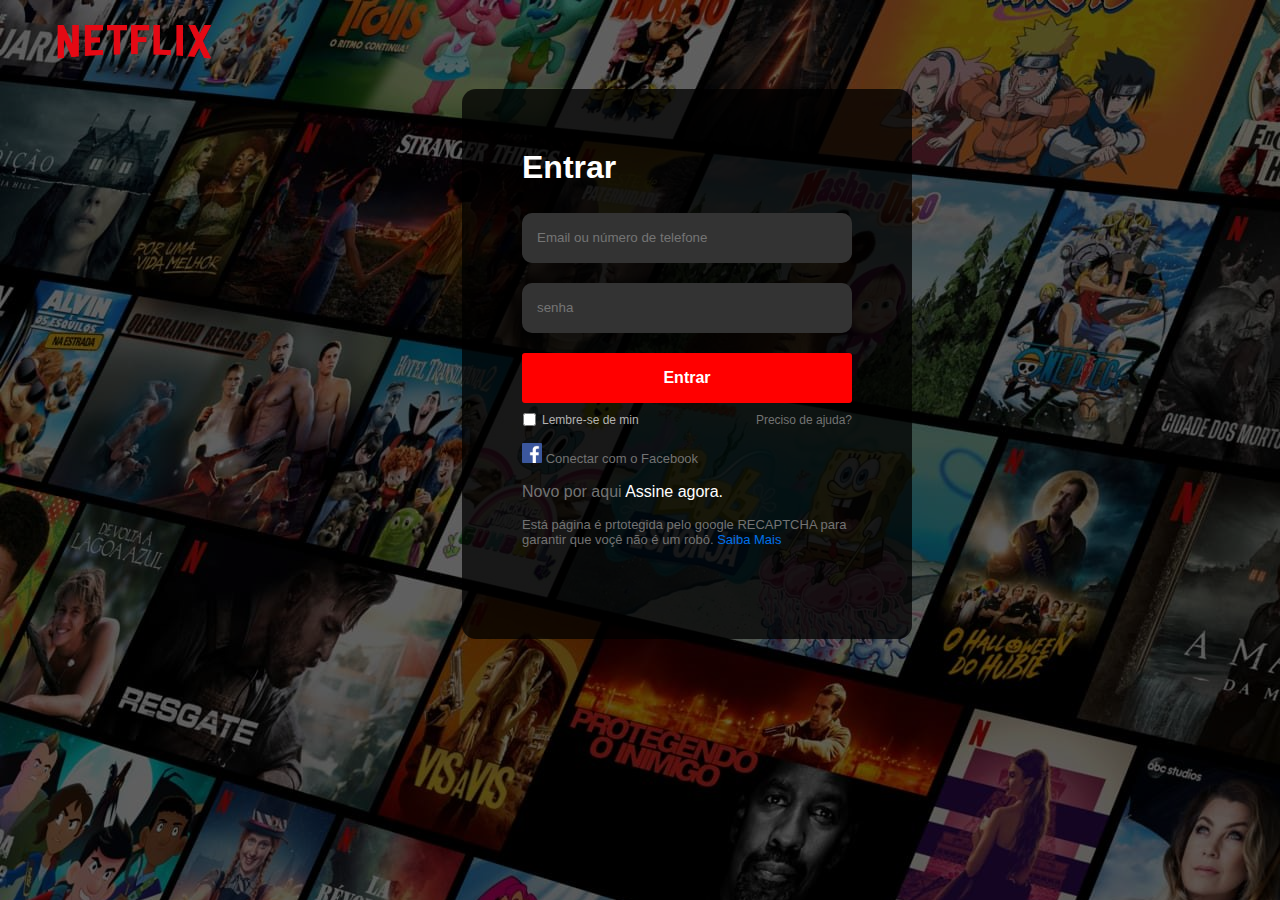
<file: index.html>
<!DOCTYPE html>
<html lang="PT-BR">
<head>
    <meta charset="UTF-8">
    <meta http-equiv="X-UA-Compatible" content="IE=edge">
    <meta name="viewport" content="width=device-width, initial-scale=1.0">
    <link rel="stylesheet" href="/assets/css/style.css">
    <link rel="icon" type="image/png" sizes="16x16" href="/favicon-16x16.png">

   
    <title>Netflix / Login</title>
</head>
<body>
    <div class="header">

        <div class="logo">
            <a href="#">
                <img src="/assets/img/netflixlogo.png" alt="">
            </a>
        </div>
    </div>

    <div class="login_body">
        <div class="login_box">
            <h2>Entrar</h2>
            <form>
                <div class="input_box">
                    <input type required ="Email" placeholder="Email ou número de telefone ">

                </div>

                <div class="input_box">
                    <input type required ="password" placeholder="senha">

                </div>

              <div>
                <button class=" submit">Entrar</button>
              </div>

            </form>
            
            <div class="suport">
                <div class="remember">
                    <span><input type="checkbox" style="margin:0; padding: 0; height: 13px;"></span>
                    <span>Lembre-se de min</span>
                </div>
                <div class="help">
                    <a href="#">
                        Preciso de ajuda?
                    </a>
                </div>
            </div>

            <div class="login_footer">
                <div class="login_facebook">
                    <span><img height="20px" src="/assets/img/Facebook_logo.png" alt="">
                        <span><a href="#">Conectar com o Facebook</a></span>

                </div>

                <div class="sing_up">
                    <p>Novo por aqui <a href="#">Assine agora.</a></p>
                </div>

                <div class="terms">
                    <p>Está página é prtotegida pelo google RECAPTCHA para garantir que voçê não é um robô. <a href="#">Saiba Mais</a></p>
                </div>
            </div>
        </div>
    </div>
    
</body>
</html>
</file>
<file: assets/css/style.css>
body {
    padding: 0;
    margin: 0;
    height: 100vh;
    width: 100%;
    position: relative;
    background-image: url(../img/background.jpg);
    background-image: cover;
    background-repeat: no-repeat;
    font-family: Arial, Helvetica, sans-serif;
}

body::before {
    content: '';
    background-color: rgb(0, 0, 0, .5);
    width: 100%;
    height: 100%;
    position: absolute;
    top: 0;
    bottom: 0;
    left: 0;
    right: 0;
}

.logo img {
    height: 45px;
    width: 167px;
}

.header{
    padding: 20px  50px;
    position: relative;
    z-index: 10;

} 


.login_body{
    padding: 60px;
    z-index: 90;
    position: relative;
    max-width: 450px;
    height: 550px;
    margin-left:  40%;
    background-color: rgb(0, 0, 0, 0.75) ;
    border-radius: 14px;
    box-sizing: border-box;
    transform: translateX(-50px);
}

.login_body h2 {
    font-size: 32px;
    color: white;
    margin-top: 0;
}

.login_body input{
    height: 50px;
    width: 100%;
    color: white;
    background-color: #333;
    border: none;
    border-radius: 10px;
    padding-left: 15px;
    box-sizing: border-box;
    outline: none;
}

.login_body input:hover {
    background-color: #444;
}

.input_box{
    margin-bottom: 20px;
}

.login_body button {
    height: 50px;
    width: 100%;
    color: white;
    background-color: red;
    border-radius: 3px;
    font-weight: bold;
    font-size: 16px;
    border:none;
    margin-bottom: 10px;

}

.login_body button:hover {
    background-color: #c11921;
    cursor: pointer;
}

.suport {
    display: flex;
    color: #b3b3b3;
    justify-content: space-between;
    font-size: 12px;
    margin-bottom: 5px;

}

.suport input {
    width: 15px;
    height: 15px;
}

.remember {
    display: flex;
    align-items: center;
}

.remember span {
    margin-right: 5px;
    height: 25px;
}

.help a {
    text-decoration: none;
    color:#737373;
    font-size: 12px;

}

.help a:hover{
    text-decoration: underline;
}

.login_facebook span{
    margin-right: 5px;
    font-size: 13px;


}

.login_facebook span a{
    text-decoration: none;
    color: #737373;

}

.sing_up {
    color: #737373;
    font-size: 16px;
    
    
}

.sing_up a {
    color: white;
    font-size: 16px;
    text-decoration: none;
}

.terms {
    color: #737373;
    font-size: 13px;
}

.terms a {
    text-decoration: none;
    color: #0071eb;
}

.terms a:hover{
    text-decoration: underline;

}
</file>
